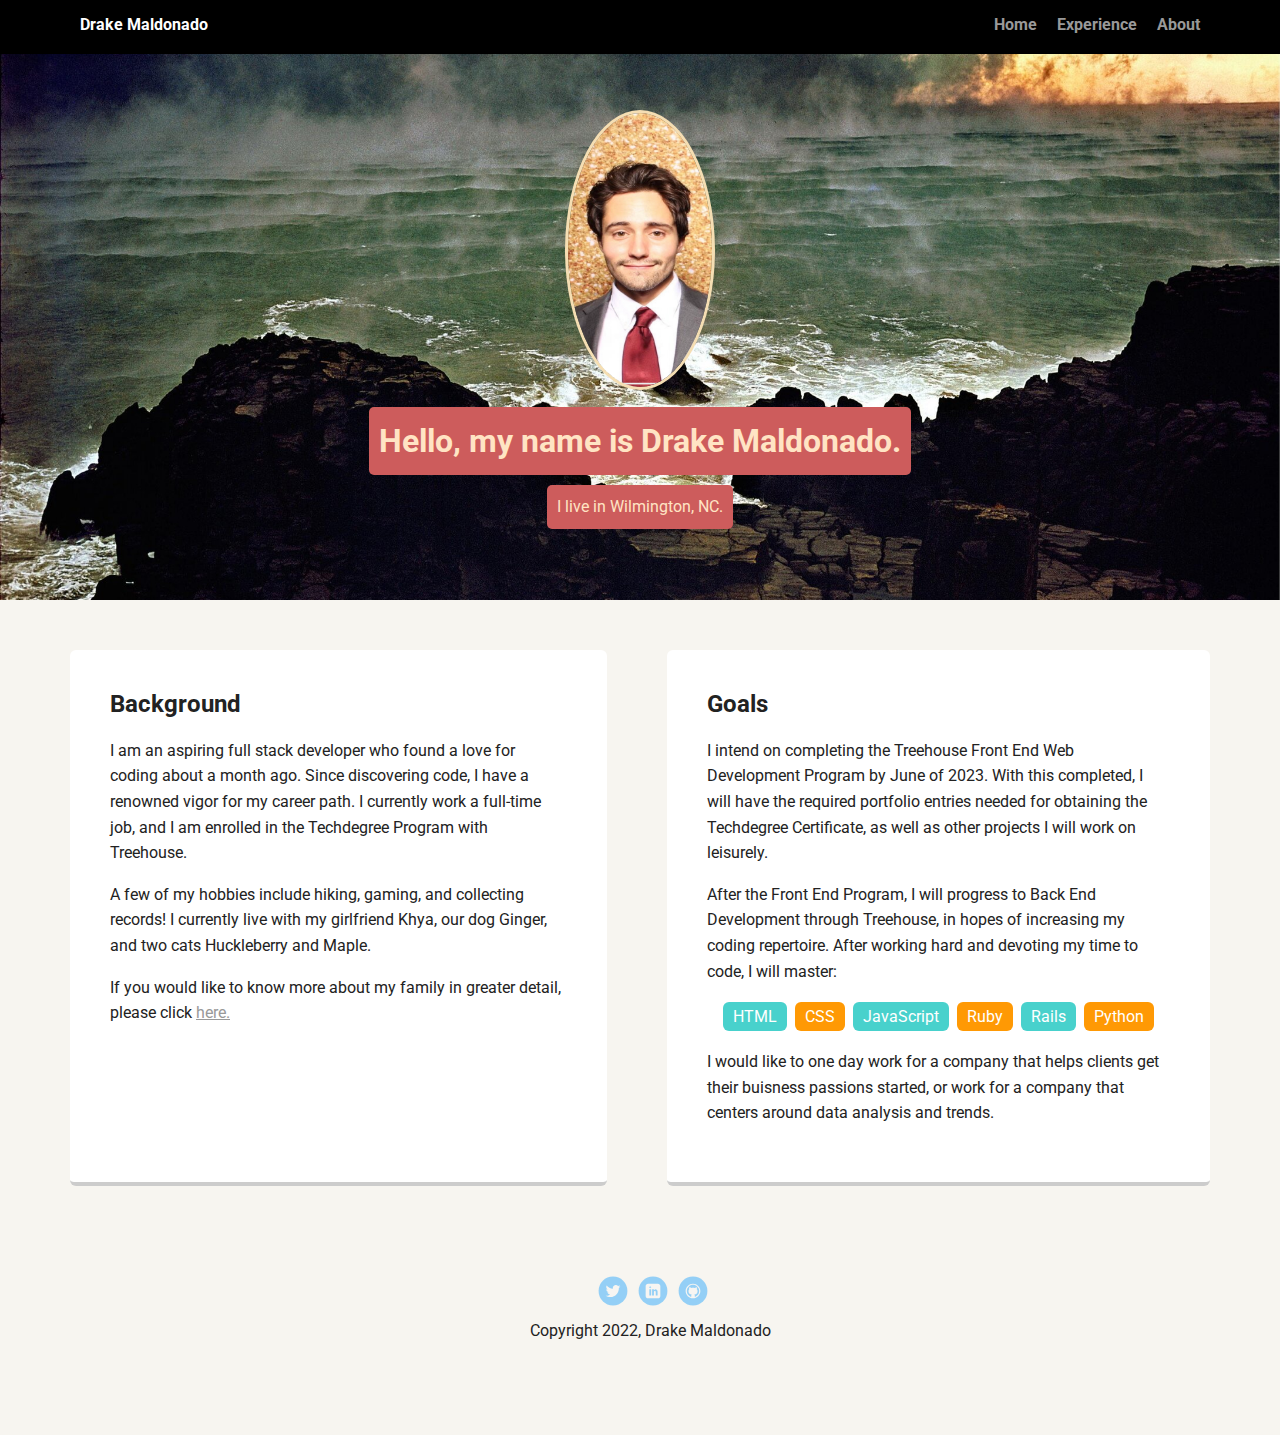
<file: index.html>
<!doctype html>
<html lang="en">
<head>
  <meta charset="utf-8">
  <title>Drake Maldonado's Profile</title>
  <meta name="viewport" content="width=device-width, initial-scale=1.0">
  <link rel="stylesheet" href="styles.css">
  <link href="https://fonts.googleapis.com/css?family=Muli%7CRoboto:400,300,500,700,900" rel="stylesheet">
</head>
  <body class="body-home">

    <nav class="main-nav">
        <ul class="nav">
          <li class="name">Drake Maldonado</li>
          <li><a href="index.html">Home</a></li>
          <li><a href="experience.html">Experience</a></li>
          <li><a href="about.html">About</a></li>
        </ul>
    </nav>

    <header class="home-header">
      <img title="Drake Maldonado, Future Web Developer" src="images/profile.jpg" alt="Picture of Drake" class="profile-image">
      <h1 class="tag name">Hello, my name is Drake Maldonado.</h1>
      <p class="tag location">I live in Wilmington, NC.</p>
    </header>

    <main class="flex">
      <section class="card">
        <h2>Background</h2>
        <p>I am an aspiring full stack developer who found a love for coding about a month ago. Since discovering code, I have a renowned vigor for my career path. I currently work a full-time job, and I am enrolled in the Techdegree Program with Treehouse. </p>
        <p> A few of my hobbies include hiking, gaming, and collecting records! I currently live with my girlfriend Khya, our dog Ginger, and two cats Huckleberry and Maple.</p>
        <p>If you would like to know more about my family in greater detail, please click <a href="about.html"><u>here.</u></a></p>
      </section> 

      <section class="card">
        <h2>Goals</h2>
        <p>I intend on completing the Treehouse Front End Web Development Program by June of 2023. With this completed, I will have the required portfolio entries needed for obtaining the Techdegree Certificate, as well as other projects I will work on leisurely.</p>
        <p>After the Front End Program, I will progress to Back End Development through Treehouse, in hopes of increasing my coding repertoire. After working hard and devoting my time to code, I will master:</p>
        <ul class="skills">
          <li>HTML</li>
          <li>CSS</li>
          <li>JavaScript</li>
          <li>Ruby</li>
          <li>Rails</li>
          <li>Python</li>
        </ul>
        <p>I would like to one day work for a company that helps clients get their buisness passions started, or work for a company that centers around data analysis and trends.</p>
      </section> 

    </main>
    <footer>
      <ul>
        <li><a href="https://twitter.com/CodingDrake" class="social twitter">Twitter</a></li>
        <li><a href="https://www.linkedin.com/in/drake-maldonado-7456a423b/" class="social linkedin">LinkedIn</a></li>
        <li><a href="https://github.com/Drake-Maldonado" class="social github">Github</a></li>
      </ul>
      <p class="copyright">Copyright 2022, Drake Maldonado</p>
    </footer>
  </body>
  </html>
</file>
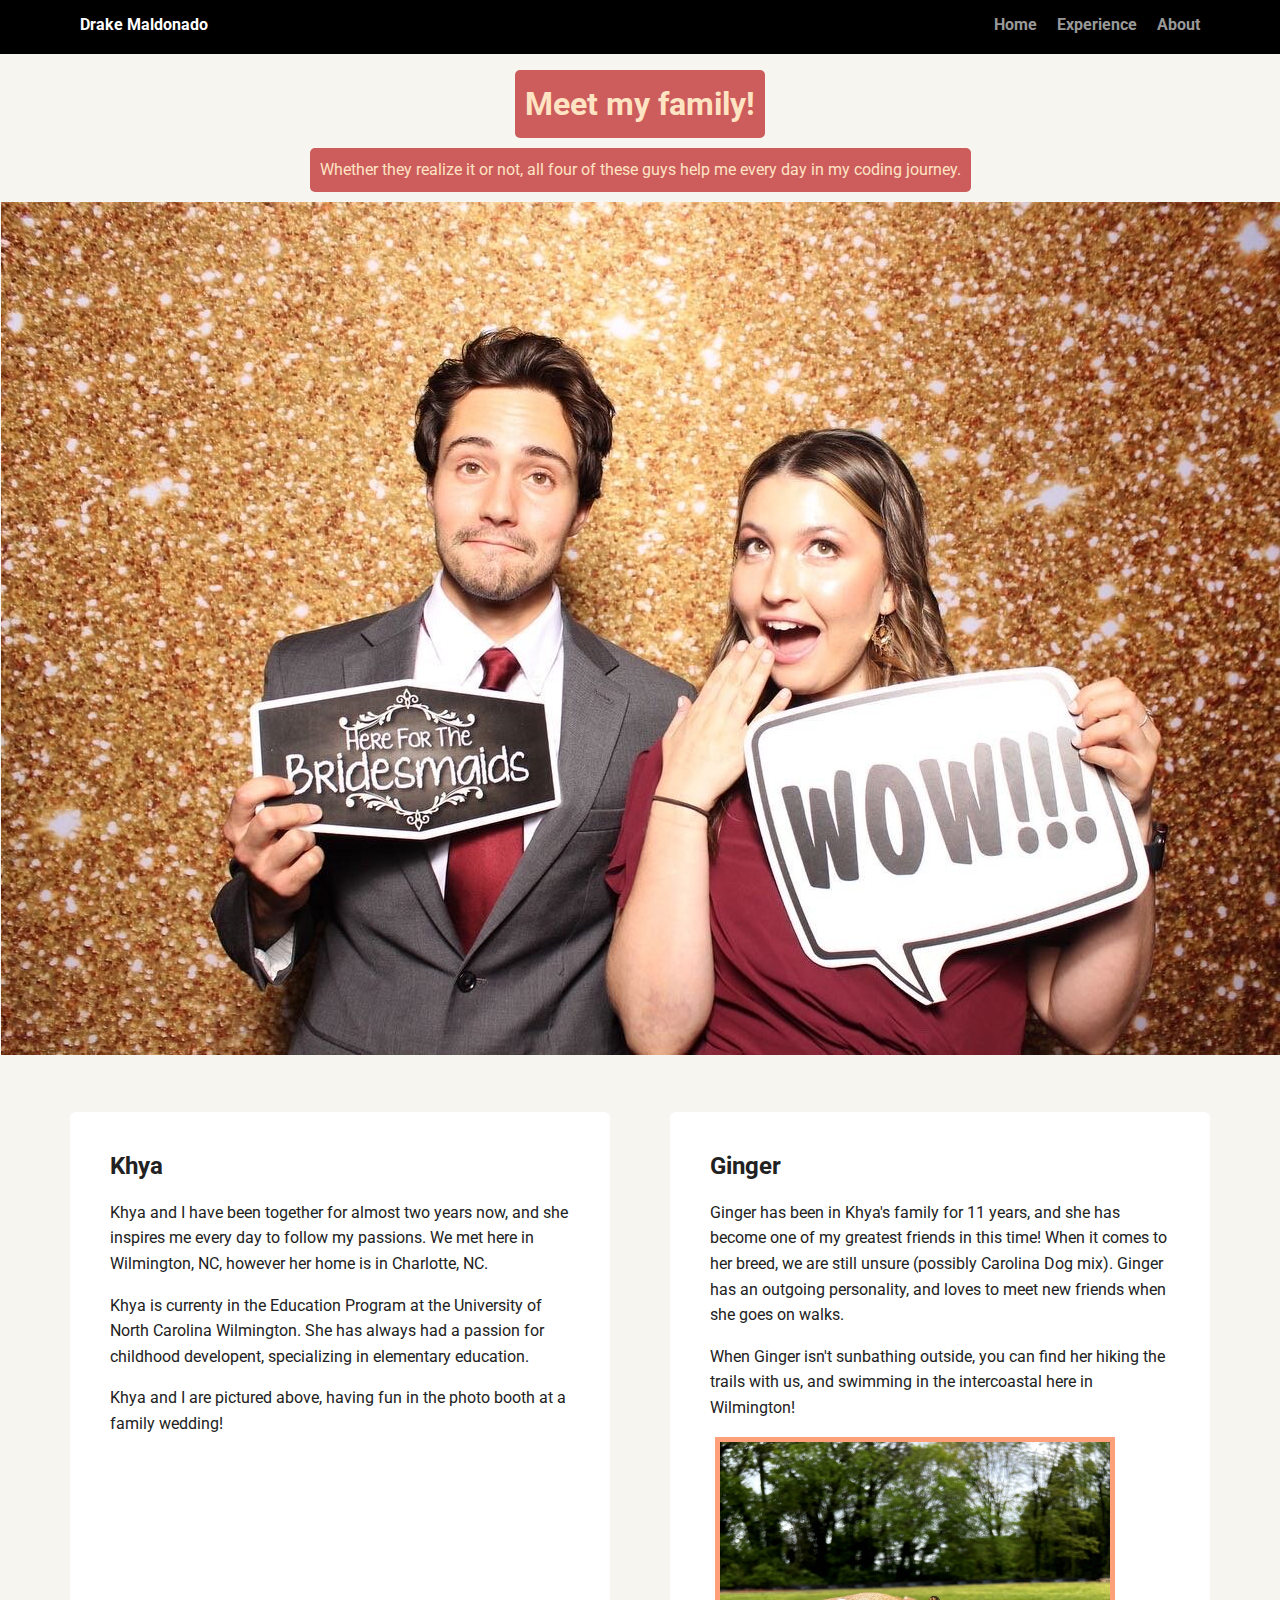
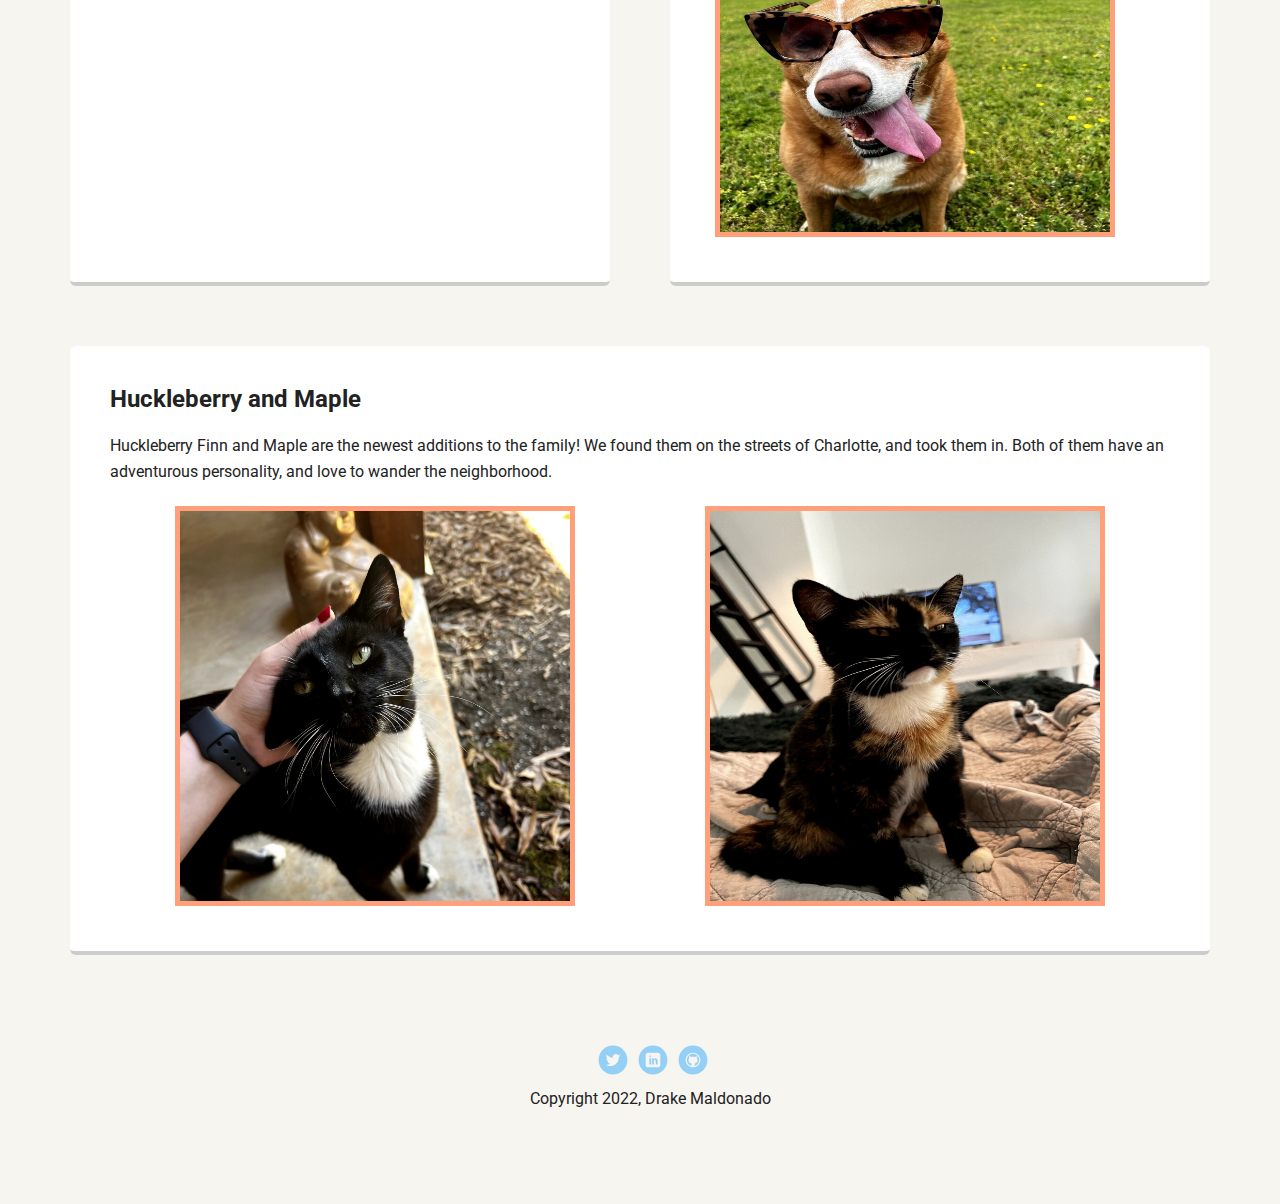
<file: about.html>
<!doctype html>
<html lang="en">

<head>
  <meta charset="utf-8">
  <title>About Drake Maldonado</title>
  <meta name="viewport" content="width=device-width, initial-scale=1.0">
  <link rel="stylesheet" href="styles.css">
  <link href="https://fonts.googleapis.com/css?family=Muli%7CRoboto:400,300,500,700,900" rel="stylesheet">
</head>

<body class="body-home">

  <nav class="main-nav">
    <ul class="nav">
      <li class="name">Drake Maldonado</li>
      <li><a href="index.html">Home</a></li>
      <li><a href="experience.html">Experience</a></li>
      <li><a href="about.html">About</a></li>
    </ul>
  </nav>

  <header class="about-header">
    <h1 class="tag name-about">Meet my family!</h1>
    <p class="tag location-about">Whether they realize it or not, all four of these guys help me every day in my coding
      journey.</p>
    <img src="images/khya.jpg" alt="">
  </header>

  <main class="flex about-main">
    <section class="card khya">
      <h2>Khya</h2>
      <p>Khya and I have been together for almost two years now, and she inspires me every day to follow my passions. We
        met here in Wilmington, NC, however her home is in Charlotte, NC.</p>
      <p>Khya is currenty in the Education Program at the University of North Carolina Wilmington. She has always had a
        passion for childhood developent, specializing in elementary education.</p>
      <p>Khya and I are pictured above, having fun in the photo booth at a family wedding!</p>
    </section>

    <section class="card ginger">
      <h2>Ginger</h2>
      <p>Ginger has been in Khya's family for 11 years, and she has become one of my greatest friends in this time! When
        it comes to her breed, we are still unsure (possibly Carolina Dog mix). Ginger has an outgoing personality, and
        loves to meet new friends when she goes on walks.</p>
      <p>When Ginger isn't sunbathing outside, you can find her hiking the trails with us, and swimming in the
        intercoastal here in Wilmington!</p>
      <img title="Ginger keeping it cool on a hot summer day" src="images/ginger.jpg" alt="ginger">
    </section>

    <section class="card cats">
      <h2>Huckleberry and Maple</h2>
      <p>Huckleberry Finn and Maple are the newest additions to the family! We found them on the streets of Charlotte,
        and took them in. Both of them have an adventurous personality, and love to wander the neighborhood.</p>
      <div class="huck-finn">
        <img title="Huckleberry Finn enjoying some head scratches" src="images/huckleberry.jpg" alt="huckleberry">
        <img title="Maple looking smug as always" src="images/maple.jpg" alt="maple">
      </div>
    </section>

  </main>
  <footer>
    <ul>
      <li><a href="https://twitter.com/CodingDrake" class="social twitter">Twitter</a></li>
      <li><a href="https://www.linkedin.com/in/drake-maldonado-7456a423b/" class="social linkedin">LinkedIn</a></li>
      <li><a href="https://github.com/Drake-Maldonado" class="social github">Github</a></li>
    </ul>
    <p class="copyright">Copyright 2022, Drake Maldonado</p>
  </footer>
</body>
</html>
</file>
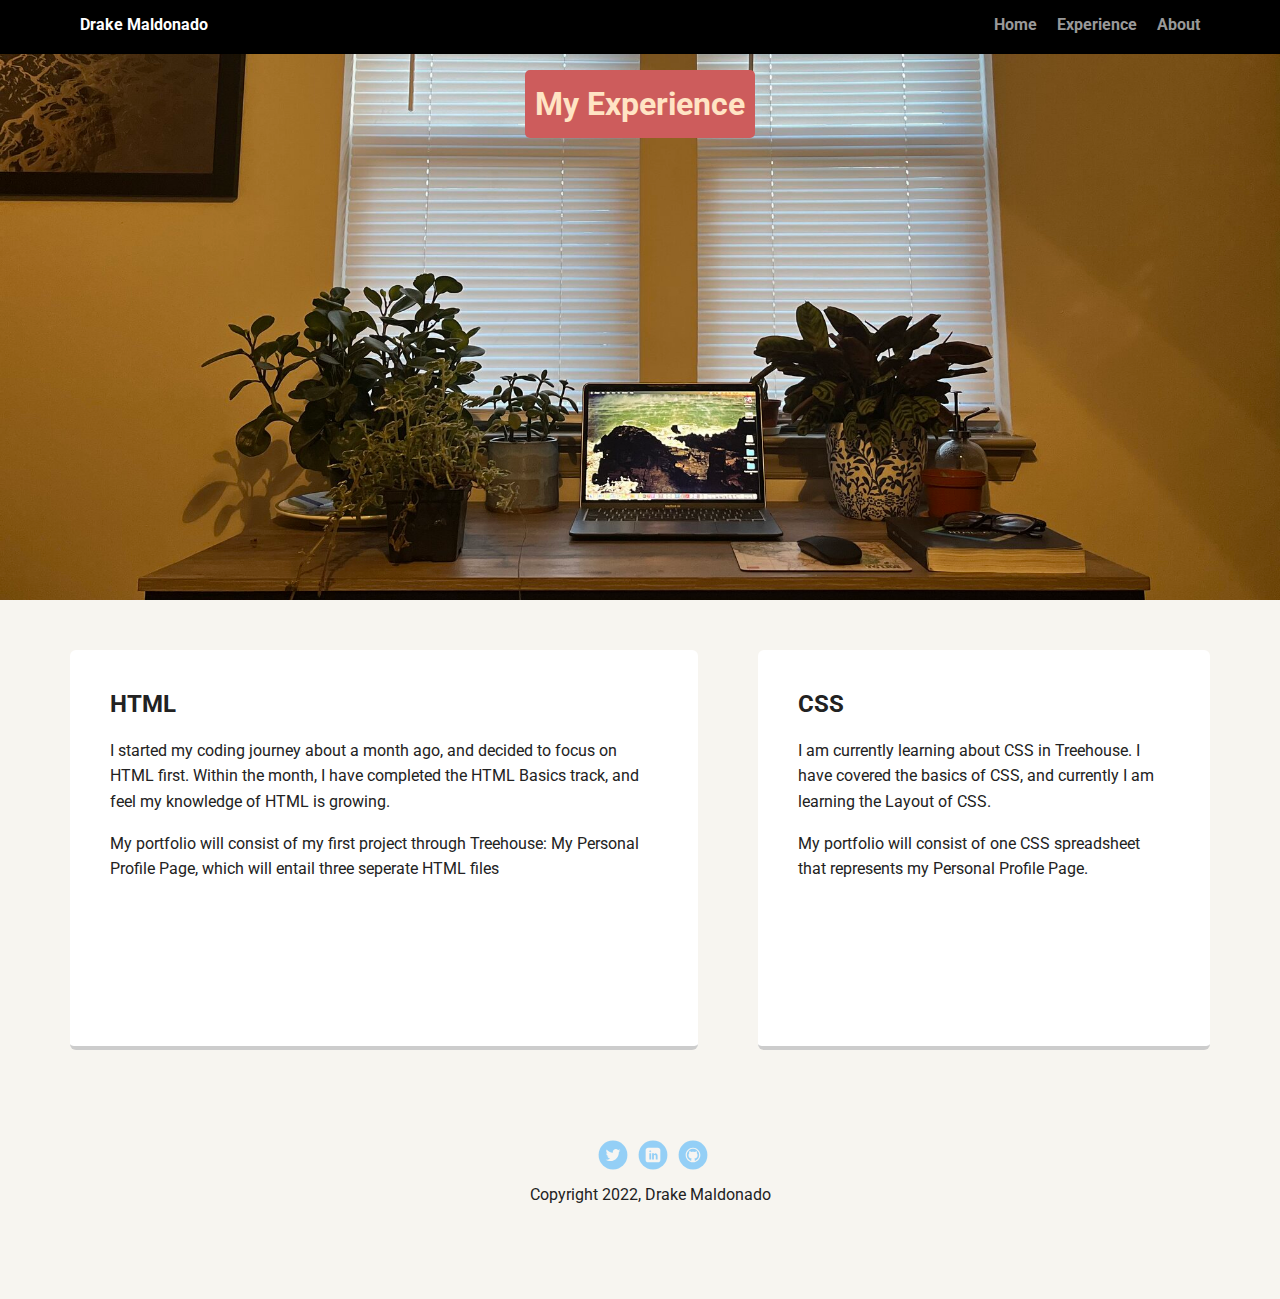
<file: experience.html>
<!doctype html>
<html lang="en">
<head>
  <meta charset="utf-8">
  <title>Drake Maldonado's Experience</title>
  <meta name="viewport" content="width=device-width, initial-scale=1.0">
  <link rel="stylesheet" href="styles.css">
  <link href="https://fonts.googleapis.com/css?family=Muli%7CRoboto:400,300,500,700,900" rel="stylesheet">
</head>
  <body class="body-home">

    <nav class="main-nav">
        <ul class="nav">
          <li class="name">Drake Maldonado</li>
          <li><a href="index.html">Home</a></li>
          <li><a href="experience.html">Experience</a></li>
          <li><a href="about.html">About</a></li>
        </ul>
    </nav>

    <header class="experience-header">
        <h1 class="tag name">My Experience</h1>
    </header>

    <main class="flex">
        <section class="card">
            <h2>HTML</h2>
            <p>I started my coding journey about a month ago, and decided to focus on HTML first. Within the month, I have completed the HTML Basics track, and feel my knowledge of HTML is growing.</p>
            <p>My portfolio will consist of my first project through Treehouse: My Personal Profile Page, which will entail three seperate HTML files</p>
        </section>

        <section class="card">
            <h2>CSS</h2>
            <p>I am currently learning about CSS in Treehouse. I have covered the basics of CSS, and currently I am learning the Layout of CSS.</p>
            <p>My portfolio will consist of one CSS spreadsheet that represents my Personal Profile Page.</p>
        </section>
    
    </main>
    <footer>
        <ul>
          <li><a href="https://twitter.com/CodingDrake" class="social twitter">Twitter</a></li>
          <li><a href="https://www.linkedin.com/in/drake-maldonado-7456a423b/" class="social linkedin">LinkedIn</a></li>
          <li><a href="https://github.com/Drake-Maldonado" class="social github">Github</a></li>
        </ul>
        <p class="copyright">Copyright 2022, Drake Maldonado</p>
      </footer>
      </body>
</html>
</file>
<file: styles.css>
/* Global Layout Set-up */
* {
  box-sizing: border-box;
}

body {
  margin: 0;
  padding: 0;
  text-align: center;
  font-family: 'Roboto', sans-serif;
  color: #222;
  background: #f7f5f0;
}

/* Link Styles */

a {
  text-decoration: none;
  color: #999;
}

a:hover {
  color: indianred;
}

/* Section Styles */

.main-nav {
  width: 100%;
  background: black;
  min-height: 30px;
  padding: 10px;
  position: fixed;
  text-align: center;
}

.nav {
  display: flex;
  justify-content: space-around;
  font-weight: 700;
  list-style-type: none;
  margin: 0 auto;
  padding: 0;
}

.nav .name {
  display: block;
  margin-right: auto;
  color: white;
}

.nav li {
  padding: 5px 10px 10px 10px;
}

.nav a {
  transition: all .5s;
}

.nav a:hover {
  color: goldenrod
}

.home-header {
  text-align: center;
  background: url('images/background.jpg') no-repeat top center;
  background-size: cover;
  overflow: hidden;
  padding-top: 60px;
  min-height: 600px;
}

header {
  line-height: 1.5;
}

header .profile-image {
  margin-top: 50px;
  width: 150px;
  height: 280px;
  border-radius: 50%;
  border: 3px solid wheat;
  transition: all .5s;
}

header .profile-image:hover {
  transform: scale(1.2) rotate(5deg);
}

.tag {
  background-color: indianred;
  color: bisque;
  padding: 10px;
  border-radius: 5px;
  display: table;
  margin: 10px auto;
}

.location {
  background-color: #222;
  color: mediumturquoise;
}

.card {
  margin: 30px;
  padding: 20px 40px 40px;
  text-align: left;
  background: #fff;
  border-bottom: 4px solid #ccc;
  border-radius: 6px;
  transition: all .5s;
  min-height: 400px;

}

.card:hover {
  border-color: moccasin;
}

ul.skills {
  padding: 0;
  text-align: center;
}

.skills li {
  border-radius: 6px;
  display: inline-block;
  background: #ff9904;
  color: white;
  padding: 5px 10px;
  margin: 2px;
}

.skills li:nth-child(odd) {
  background: mediumturquoise;
}

footer {
  width: 100%;
  min-height: 30px;
  padding: 20px 0 40px 20px;
}

footer .copyright {
  top: -8px;
  font-size: .75em;
}

footer ul {
  list-style-type: none;
  margin: 0;
  padding: 0;
}

footer ul li {
  display: inline-block;
}

a.social {
  display: inline-block;
  text-indent: -9999px;
  margin-left: 5px;
  width: 30px;
  height: 30px;
  background-size: 30px 30px;
  opacity: .4;
  transition: all .5s;
}

a.twitter {
  background-image: url(images/twitter.svg);
}

a.linkedin {
  background-image: url(images/linkedin.svg);
}

a.github {
  background-image: url(images/github.svg);
}

a.social:hover {
  opacity: 1;
}

.clearfix {
  clear: both;
}

/* Experience Page Styles */

.experience-header {
  text-align: center;
  background: url('images/work.jpg') no-repeat top center;
  background-size: cover;
  background-position: 100% 70%;
  overflow: hidden;
  padding-top: 60px;
  min-height: 600px;
}

.tag {
  background-color: indianred;
  color: bisque;
  padding: 10px;
  border-radius: 5px;
  display: table;
  margin: 10px auto;

}

/* About Page Styles */

.about-header {
  padding-top: 60px;
  overflow: hidden;
}


.about-header img {
  max-width: 100%;
}


.tag name-about {
  background-color: indianred;
  color: bisque;
  padding: 10px;
  border-radius: 5px;
  display: table;
  margin: 10px auto;

}

.about-main {
  flex-wrap: wrap;
}

.about-main .card img {
  display: table;
  max-width: 100%;
  height: 400px;
  border: solid lightsalmon 5px;
  margin-left: auto;
  margin-right: auto;
  margin: 5px;
  width: 400px;

}

.about-main {
  flex-wrap: wrap;
}

.card.khya {
  flex-basis: 100%;
}

.about-main .card {
  flex-basis: calc(50% - 60px);
}

.card img {
  margin-left: auto;
  margin-right: auto;
  margin: 5px;
  width: 400px;

}

/* Styles for larger screens */
@media screen and (min-width: 720px) {

  .flex {
    display: -ms-flexbox;
    /* TWEENER - IE 10 */
    display: flex;
    max-width: 1200px;
    -ms-flex-pack: distribute;
    justify-content: space-around;
    margin: 0 auto;
  }

  header {
    min-height: 470px;
  }

  .nav {
    max-width: 1200px;
    padding: 0 30px;
  }


  main {
    padding-top: 20px;
  }

  main p {
    line-height: 1.6em;
  }

  footer {
    font-size: 1.3em;
    max-width: 1200px;
    margin: 40px auto;
  }

  .card.cats {
    flex-basis: 100%;
  }

  .huck-finn {
    display: flex;
    justify-content: space-around;
  }

}
</file>
